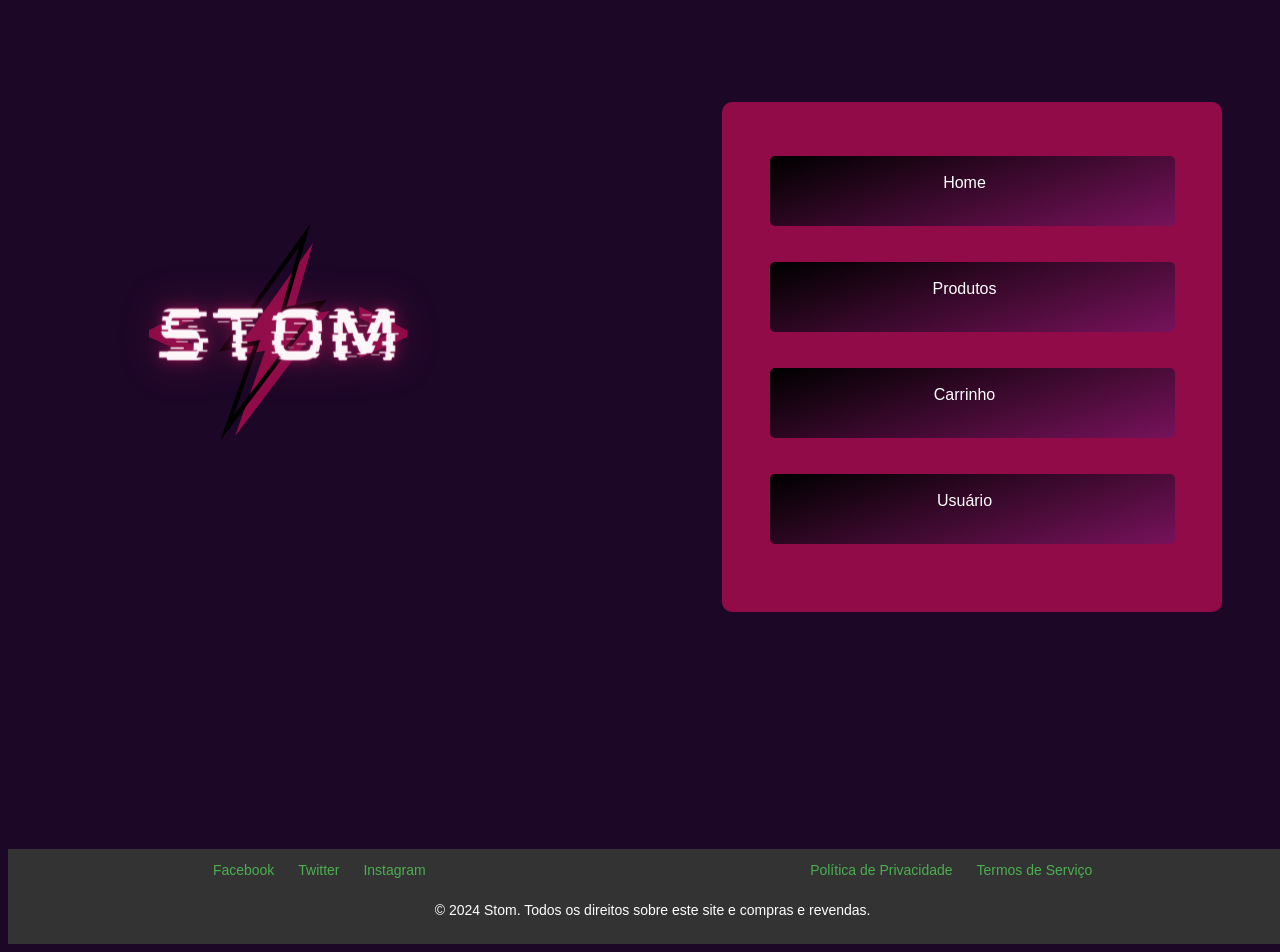
<file: Stom-main/STOM-2.0-main/base.html>
<!DOCTYPE html>
<html lang="pt-BR">
<head>
    <meta charset="UTF-8">
    <meta name="viewport" content="width=device-width, initial-scale=1.0">
    <title>Stom</title>
    <link rel="stylesheet" href="style.css">
</head>
<body>
   <br><br><br>
    <div class="content">
        <img class="logo" src="Player One (1).png">  
         
    </div>

    
    
    <div class="cabeçario-home">
    <br><br><br><div class="tx"><a href="base.html"><br>Home</a></div><br>
    <br><div class="tx"><a href="index.html"><br>Produtos</a></div><br>
    <br><div class="tx"><a href="cart.html"><br>Carrinho</a></div><br>
    <br><div class="tx"><a href="login.html"><br>Usuário</a></div><br>
    </div>
    <footer class="footer">
        <div class="footer-content">
            <div class="social-media">
                <a href="#" aria-label="Facebook">Facebook</a>
                <a href="#" aria-label="Twitter">Twitter</a>
                <a href="https://www.instagram.com/stomcompany?utm_source=ig_web_button_share_sheet&igsh=ZDNlZDc0MzIxNw==" aria-label="Instagram">Instagram</a>
            </div>
            <div class="footer-links">
                <a href="politica.html">Política de Privacidade</a>
                <a href="po-dev.html">Termos de Serviço</a>
            </div>
        </div>
        <div class="footer-bottom">
            <p>&copy; 2024 Stom. Todos os direitos sobre este site e compras e revendas.</p>
        </div>
    </footer>
</body>
</html>
</file>
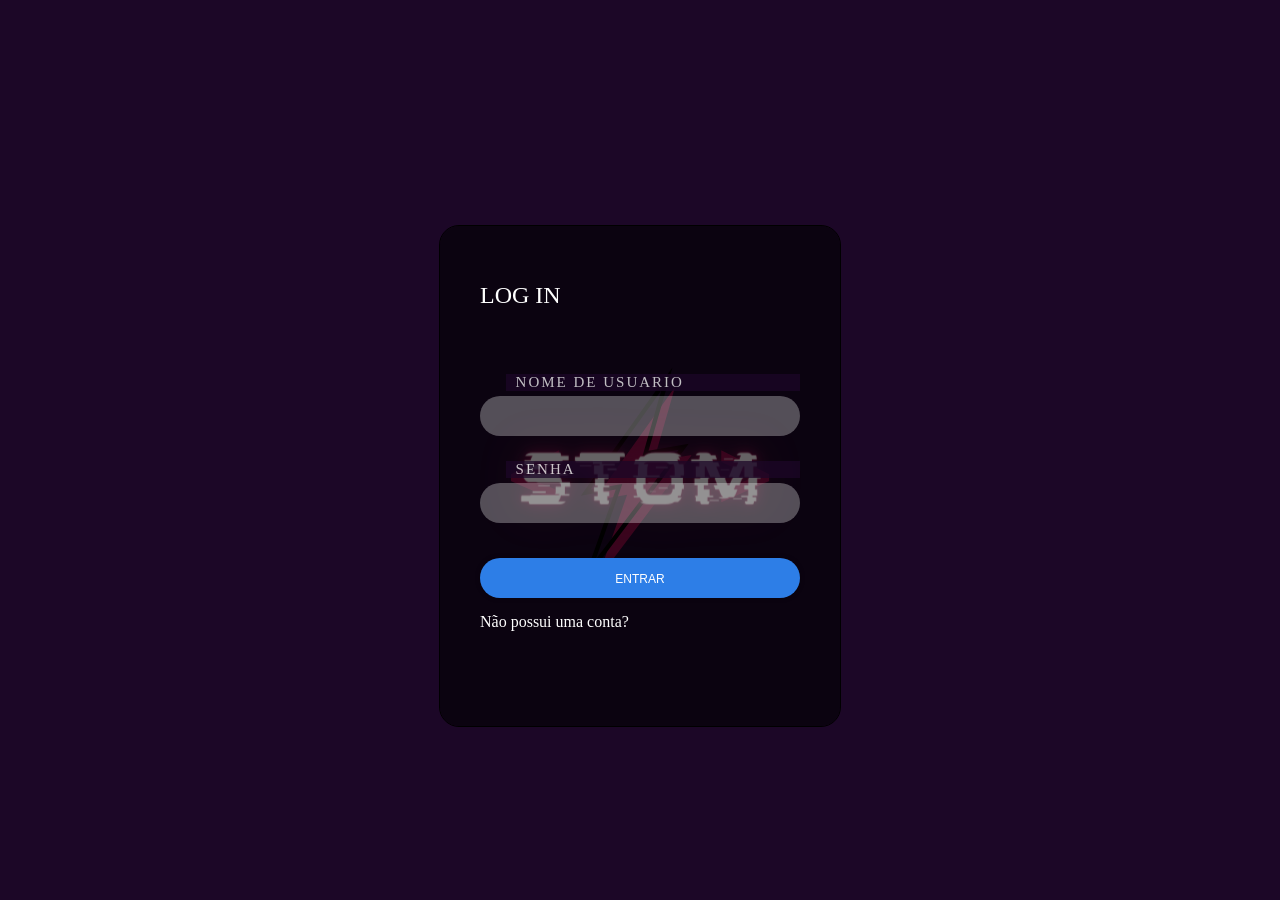
<file: Stom-main/STOM-2.0-main/login.html>
<!DOCTYPE html>
<html lang="pt-BR">

<head>
    <meta charset="UTF-8">
    <meta name="viewport" content="width=device-width, initial-scale=1.0">
    <link rel="stylesheet" href="log.css">
    <title>log in</title>
</head>

<body>
    <div class="login">
        <form>
            <h1>LOG IN</h1>
            <label>nome de usuario</label>
            <input type="text">
            <label>senha</label>
            <input type="password">
            <button><a href="index.html">Entrar</a></button>
            <a href="user_profile.html">Não possui uma conta?</a>
        </form>
    </div>
    

</body>

</html>
</file>
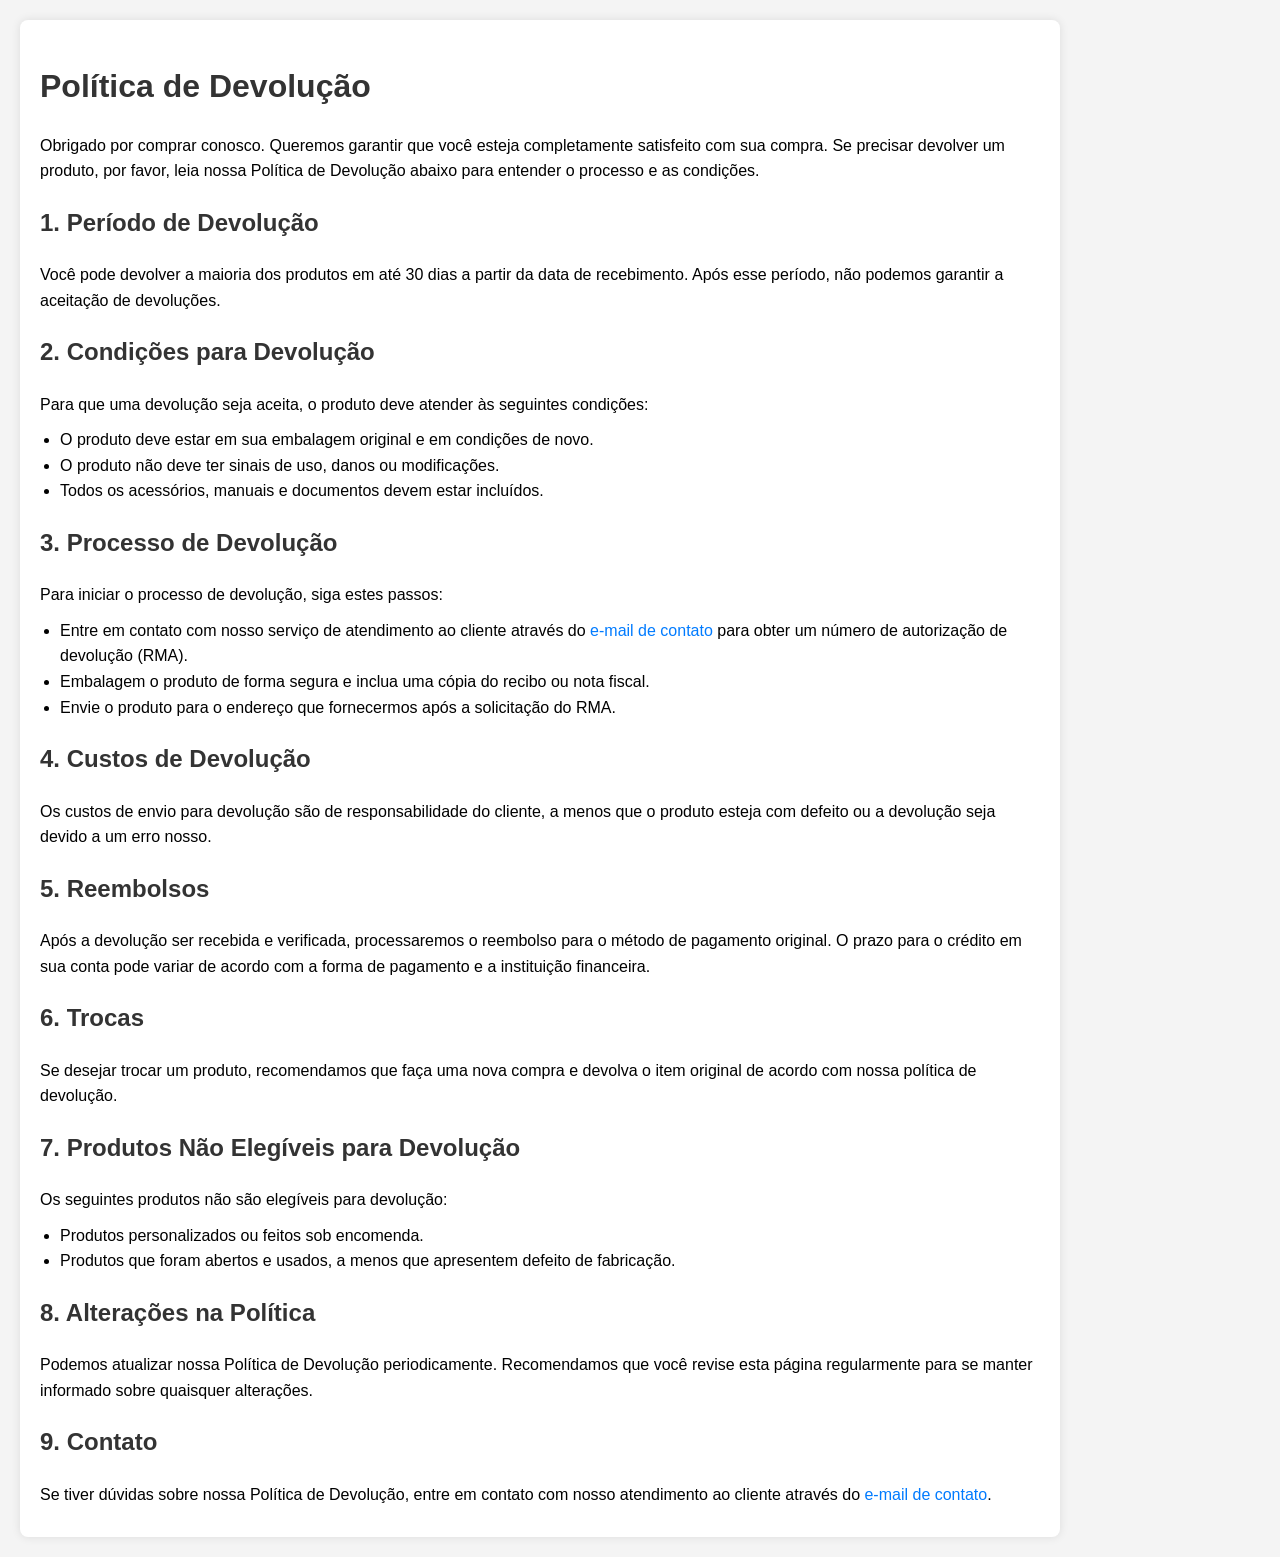
<file: Stom-main/STOM-2.0-main/po-dev.html>
<!DOCTYPE html>
<html lang="pt-BR">
<head>
    <meta charset="UTF-8">
    <meta name="viewport" content="width=device-width, initial-scale=1.0">
    <title>Política de Devolução - Site de Peças de Computador</title>
    <link rel="stylesheet" href="st.css">
</head>
<body>
    <div class="container">
        <h1>Política de Devolução</h1>
        
        <p>Obrigado por comprar conosco. Queremos garantir que você esteja completamente satisfeito com sua compra. Se precisar devolver um produto, por favor, leia nossa Política de Devolução abaixo para entender o processo e as condições.</p>
        
        <h2>1. Período de Devolução</h2>
        <p>Você pode devolver a maioria dos produtos em até 30 dias a partir da data de recebimento. Após esse período, não podemos garantir a aceitação de devoluções.</p>
        
        <h2>2. Condições para Devolução</h2>
        <p>Para que uma devolução seja aceita, o produto deve atender às seguintes condições:</p>
        <ul>
            <li>O produto deve estar em sua embalagem original e em condições de novo.</li>
            <li>O produto não deve ter sinais de uso, danos ou modificações.</li>
            <li>Todos os acessórios, manuais e documentos devem estar incluídos.</li>
        </ul>
        
        <h2>3. Processo de Devolução</h2>
        <p>Para iniciar o processo de devolução, siga estes passos:</p>
        <ul>
            <li>Entre em contato com nosso serviço de atendimento ao cliente através do <a href="mailto:mikael.veiga.silva@escola.pr.gov.br">e-mail de contato</a> para obter um número de autorização de devolução (RMA).</li>
            <li>Embalagem o produto de forma segura e inclua uma cópia do recibo ou nota fiscal.</li>
            <li>Envie o produto para o endereço que fornecermos após a solicitação do RMA.</li>
        </ul>
        
        <h2>4. Custos de Devolução</h2>
        <p>Os custos de envio para devolução são de responsabilidade do cliente, a menos que o produto esteja com defeito ou a devolução seja devido a um erro nosso.</p>
        
        <h2>5. Reembolsos</h2>
        <p>Após a devolução ser recebida e verificada, processaremos o reembolso para o método de pagamento original. O prazo para o crédito em sua conta pode variar de acordo com a forma de pagamento e a instituição financeira.</p>
        
        <h2>6. Trocas</h2>
        <p>Se desejar trocar um produto, recomendamos que faça uma nova compra e devolva o item original de acordo com nossa política de devolução.</p>
        
        <h2>7. Produtos Não Elegíveis para Devolução</h2>
        <p>Os seguintes produtos não são elegíveis para devolução:</p>
        <ul>
            <li>Produtos personalizados ou feitos sob encomenda.</li>
            <li>Produtos que foram abertos e usados, a menos que apresentem defeito de fabricação.</li>
        </ul>
        
        <h2>8. Alterações na Política</h2>
        <p>Podemos atualizar nossa Política de Devolução periodicamente. Recomendamos que você revise esta página regularmente para se manter informado sobre quaisquer alterações.</p>
        
        <h2>9. Contato</h2>
        <p>Se tiver dúvidas sobre nossa Política de Devolução, entre em contato com nosso atendimento ao cliente através do <a href="mailto:mikael.veiga.silva@escola.pr.gov.br">e-mail de contato</a>.</p>
    </div>
    
   
            </body>
</html>
</file>
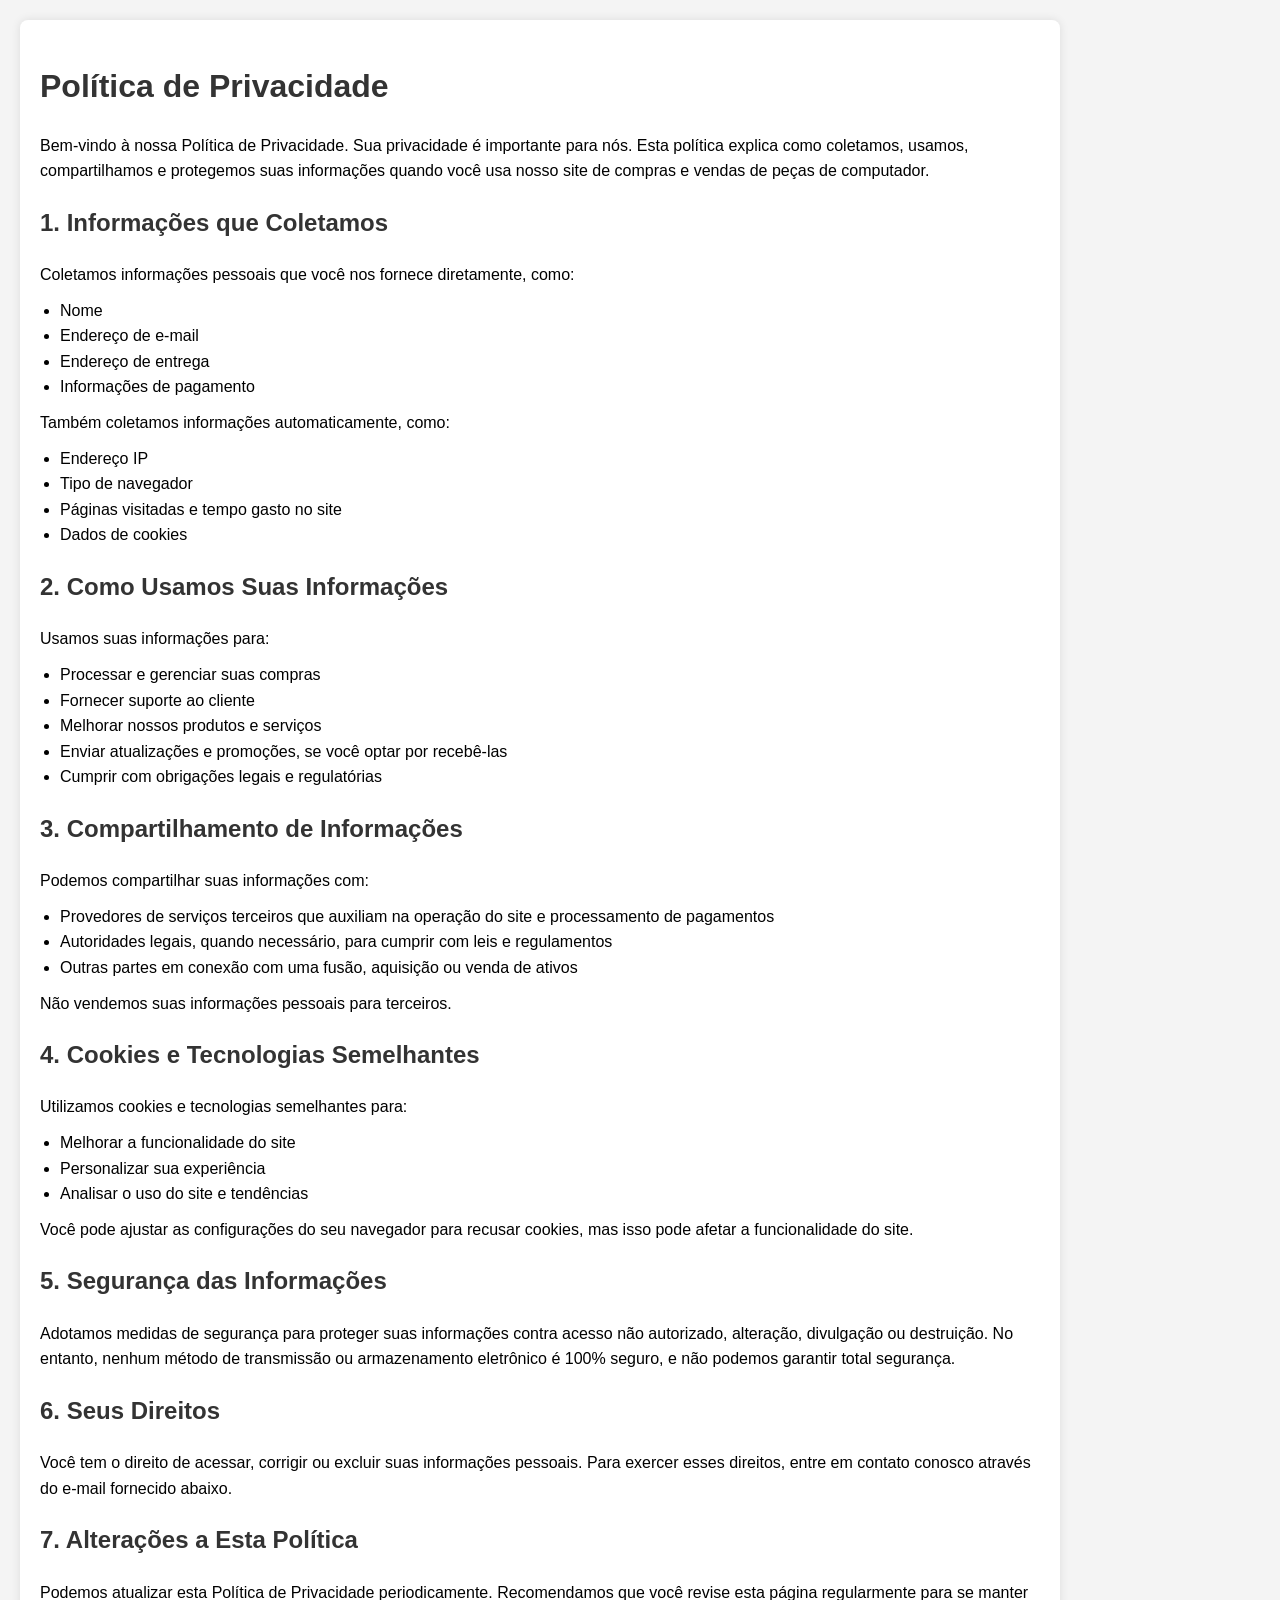
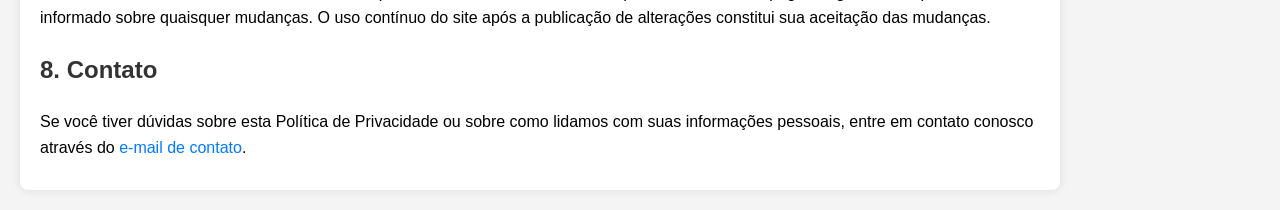
<file: Stom-main/STOM-2.0-main/politica.html>
<!DOCTYPE html>
<html lang="pt-BR">
<head>
    <meta charset="UTF-8">
    <meta name="viewport" content="width=device-width, initial-scale=1.0">
    <title>Política de Privacidade - Site de Peças de Computador</title>
    <link rel="stylesheet" href="st.css">
</head>
<body>
    <div class="container">
        <h1>Política de Privacidade</h1>
        
        <p>Bem-vindo à nossa Política de Privacidade. Sua privacidade é importante para nós. Esta política explica como coletamos, usamos, compartilhamos e protegemos suas informações quando você usa nosso site de compras e vendas de peças de computador.</p>
        
        <h2>1. Informações que Coletamos</h2>
        <p>Coletamos informações pessoais que você nos fornece diretamente, como:</p>
        <ul>
            <li>Nome</li>
            <li>Endereço de e-mail</li>
            <li>Endereço de entrega</li>
            <li>Informações de pagamento</li>
        </ul>
        <p>Também coletamos informações automaticamente, como:</p>
        <ul>
            <li>Endereço IP</li>
            <li>Tipo de navegador</li>
            <li>Páginas visitadas e tempo gasto no site</li>
            <li>Dados de cookies</li>
        </ul>
        
        <h2>2. Como Usamos Suas Informações</h2>
        <p>Usamos suas informações para:</p>
        <ul>
            <li>Processar e gerenciar suas compras</li>
            <li>Fornecer suporte ao cliente</li>
            <li>Melhorar nossos produtos e serviços</li>
            <li>Enviar atualizações e promoções, se você optar por recebê-las</li>
            <li>Cumprir com obrigações legais e regulatórias</li>
        </ul>
        
        <h2>3. Compartilhamento de Informações</h2>
        <p>Podemos compartilhar suas informações com:</p>
        <ul>
            <li>Provedores de serviços terceiros que auxiliam na operação do site e processamento de pagamentos</li>
            <li>Autoridades legais, quando necessário, para cumprir com leis e regulamentos</li>
            <li>Outras partes em conexão com uma fusão, aquisição ou venda de ativos</li>
        </ul>
        <p>Não vendemos suas informações pessoais para terceiros.</p>
        
        <h2>4. Cookies e Tecnologias Semelhantes</h2>
        <p>Utilizamos cookies e tecnologias semelhantes para:</p>
        <ul>
            <li>Melhorar a funcionalidade do site</li>
            <li>Personalizar sua experiência</li>
            <li>Analisar o uso do site e tendências</li>
        </ul>
        <p>Você pode ajustar as configurações do seu navegador para recusar cookies, mas isso pode afetar a funcionalidade do site.</p>
        
        <h2>5. Segurança das Informações</h2>
        <p>Adotamos medidas de segurança para proteger suas informações contra acesso não autorizado, alteração, divulgação ou destruição. No entanto, nenhum método de transmissão ou armazenamento eletrônico é 100% seguro, e não podemos garantir total segurança.</p>
        
        <h2>6. Seus Direitos</h2>
        <p>Você tem o direito de acessar, corrigir ou excluir suas informações pessoais. Para exercer esses direitos, entre em contato conosco através do e-mail fornecido abaixo.</p>
        
        <h2>7. Alterações a Esta Política</h2>
        <p>Podemos atualizar esta Política de Privacidade periodicamente. Recomendamos que você revise esta página regularmente para se manter informado sobre quaisquer mudanças. O uso contínuo do site após a publicação de alterações constitui sua aceitação das mudanças.</p>
        
        <h2>8. Contato</h2>
        <p>Se você tiver dúvidas sobre esta Política de Privacidade ou sobre como lidamos com suas informações pessoais, entre em contato conosco através do <a href="mailto:mikael.veiga.silva@escola.pr.gov.br">e-mail de contato</a>.</p>
    </div>
</body>
</html>
</file>
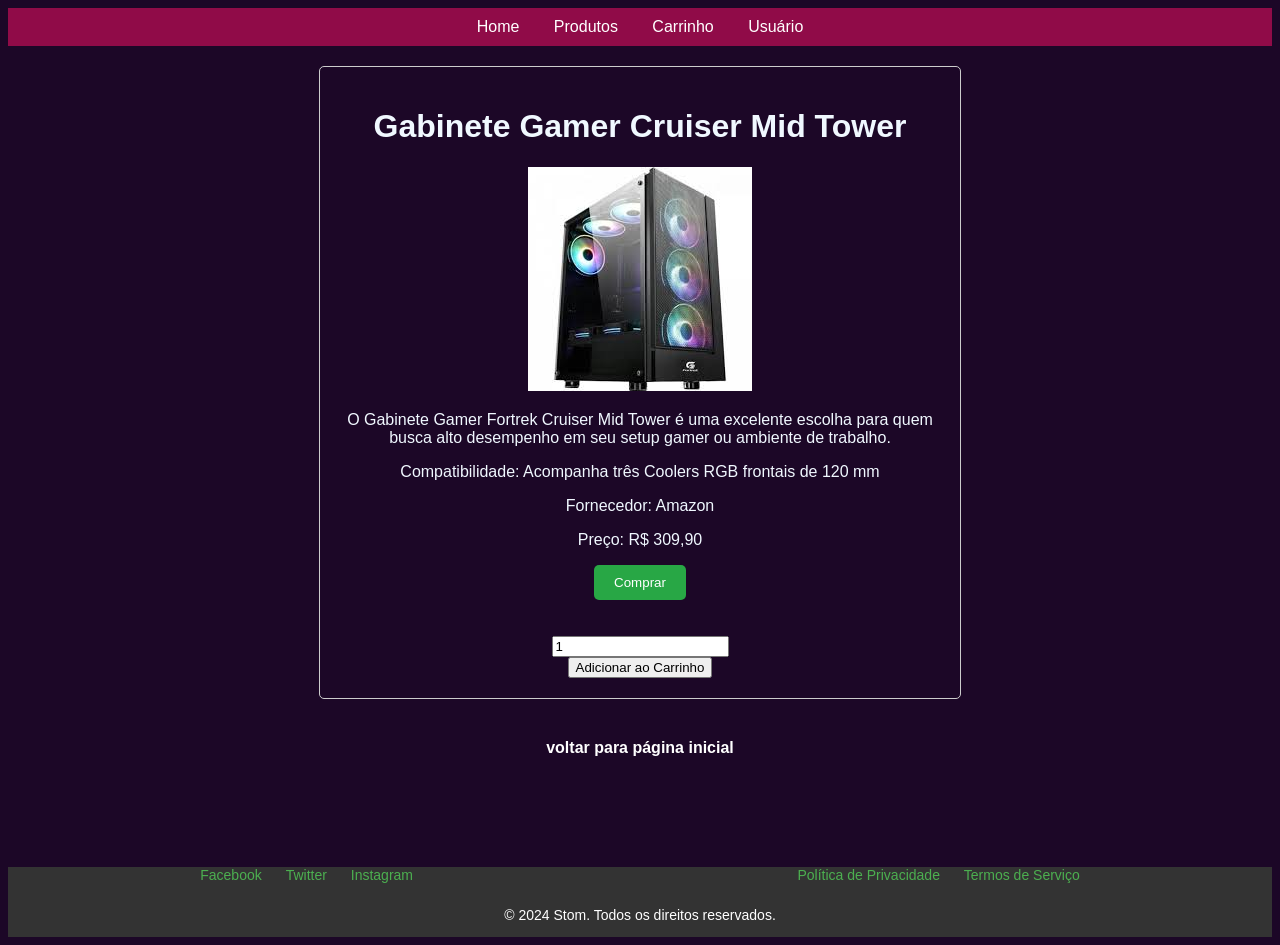
<file: Stom-main/STOM-2.0-main/product-6.html>
<!DOCTYPE html>
<html lang="pt-BR">

<head>
    <meta charset="UTF-8">
    <meta name="viewport" content="width=device-width, initial-scale=1.0">
    <link rel="stylesheet" href="p.css">

    <title>Gabinete Gamer Cruiser Mid Tower</title>
</head>

<body>
    <nav>
        <a href="base.html">Home</a>
        <a href="index.html">Produtos</a>
        <a href="cart.html">Carrinho</a>
        <a href="login.html">Usuário</a>
        <div class="searchBox">


        </div>

        
    </nav>
    <div class="produto">
        <h1>Gabinete Gamer Cruiser Mid Tower</h1>
        <img src="[data-uri]"
            alt="Logo do Fornecedor">
        <p>O Gabinete Gamer Fortrek Cruiser Mid Tower é uma excelente escolha para quem busca alto desempenho em seu
            setup gamer ou ambiente de trabalho.</p>
        <p>Compatibilidade: Acompanha três Coolers RGB frontais de 120 mm</p>
        <p>Fornecedor: Amazon</p>
        <p>Preço: R$ 309,90</p>
        <button class="comprar">Comprar</button><br>
        <form action="cart.html" method="POST">
            <br><input type="hidden" name="product_id" value="produto">
            <br><input type="number" name="quantity" value="1" min="1">
            <br><button type="submit">Adicionar ao Carrinho</button>
        </form>
    </div>
    <div class="lk1">
        <a href="index.html" id="lk"><strong>voltar para página inicial</strong></a>
    </div>
    <footer class="footer">
        <div class="footer-content">
            <div class="social-media">
                <a href="#" aria-label="Facebook">Facebook</a>
                <a href="#" aria-label="Twitter">Twitter</a>
                <a href="https://www.instagram.com/stomcompany?utm_source=ig_web_button_share_sheet&igsh=ZDNlZDc0MzIxNw=="
                    aria-label="Instagram">Instagram</a>
            </div>
            <div class="footer-links">
                <a href="politica.html">Política de Privacidade</a>
                <a href="po-dev.html">Termos de Serviço</a>
            </div>
        </div>
        <div class="footer-bottom">
            <p>&copy; 2024 Stom. Todos os direitos reservados.</p>
        </div>
    </footer>

</body>

</html>
</file>
<file: Stom-main/STOM-2.0-main/style.css>
/*  parte do corpo do site  */
body {
    font-family: Arial, sans-serif;
    background-color: #1C0727;
    color: aliceblue;

}

/*parte  do cabeçario/navegador entre as paginas*/
nav {
    background-color: #900B48;
    color: white;
    padding: 10px;
    text-align: center;
    height: 10vh;
    max-width: 300vh;
    font-size: 20px;

}

nav a {
    color: white;
    margin: 0 15px;
    text-decoration: none;
}

nav a:hover {
    text-decoration: underline;
}

.lk-bar{
    margin-top: 30px;
}


/*logo na parte do "home"*/
.content {
    padding: 20px;
    font-size: 30px;
}

.logo {
    text-align: center;
    float: left;

}


/*estrutura do home*/


.h1{
    align-items: center;
    align-content: center;
    text-align: center;
    
}
 
.cabeçario-home {
    width: 500px;
    height: 510px;
    text-align: center;
    float: right;
    background-color: #900B48;
    border-radius: 10px;
    transition: all .3s;
    margin-right: 50px;
}

.cabeçario-home a {
    color: white;
    margin: 0 15px;
    text-decoration: none;
}

.cabeçario-home a:houver {
    text-decoration: underline;
}

.tx {
    text-align: center;
    box-align: center;
    background: linear-gradient(163deg, black 1%, #76125A 99%);
    border-radius: 5px;
    width: 405px;
    height: 70px;
    margin-left: auto;
    margin-right: auto;
    transition: all .2s;
}

.tx:houver {
    transform: scale(0.90);
    border-radius: 20px;
}

.cabeçario-home:hover {
    box-shadow: 0px 0px 30px 1px rgba(0, 255, 117, 0.30);
}



.produtolk{
    color: inherit;
    text-decoration: none;
}



#pes {
    right: auto;
    bottom: auto;
}

.card {
    width: 300px;
    height: 510px;
    background-image: linear-gradient(163deg, #900B48 0%, #65085878 100%);
    border-radius: 30px;
    transition: all .3s;
}

.card2 {
    width: 400px;
    height: 510px;
    background-color: #1a1a1a;
    border-radius: 30px;
    transition: all .3s;
}

.card2:hover {
    transform: scale(0.95);
    border-radius: 30px;
}

.card:hover {
    box-shadow: 10px 10px 30px 1px rgba(184, 10, 175, 0.3);
}



#pa{
    color: white;
    text-decoration: none;
}
.imageni{
    width: 100%;
    aspect-ratio: 4/3;
    object-fit: contain;
    mix-blend-mode:lighten ;

}

.products,
.cart-items,
.card,
.card2 {
    display: flex ;
    flex-wrap: wrap;
    float: left;
    text-align: center;
    justify-content: space-between;
    gap: 2%;
    
}

.product,
.cart-item,
.card2 {
    border: 2px solid #360550;
    margin: 0px;
    padding: 10px;
    border-radius: 10px;
    background-color: #1C0727;
    width: 400px;
    height: 487px;
    box-shadow: 10 10 10px rgba(0, 0, 0, 0.1);
}

.product img,
.cart-item img,
.card2 img {
    max-width: 200px;
    height: max-content;
    align-items: center;
    display: flex;
}

.product h2,
.cart-item h2,
.card h2,
.card2 h2 {
    color: #faf6f8;
    font-size: 1.3em;
    text-align: center;
    text-justify: auto;
}

.product p,
.cart-item p,
.card p,
.card2 p {
    margin: 20px 100;
   
}

.product a,
.cart-item a,
.card a,
.card2 a {
    font-family: 'Franklin Gothic Medium', 'Arial Narrow', Arial, sans-serif;
    align-items: flex-end;
    display: flex;
    color: inherit;
    text-decoration: none;
    
}

.cc{
    background-color: #1C0727;
    border-radius: #ffffff;
    display: flex;
    align-self: auto;
    align-content: center;




    
}





form {
    max-width: 400px;
    margin: 0 auto;
    align-items:  center;
    height: 300px;
}


button {
    background-color: #007bff;
    color: #fff;
    border: none;
    padding: 10px 20px;
    border-radius: 4px;
    cursor: pointer;
}

button {
    background-color: #900B48;
    color: rgb(4, 4, 4);
    border: none;
    padding: 10px 15px;
    cursor: pointer;
    border-radius: 5px;
}

button:hover {
    background-color: #9370DB;
}

.espaco {
    height: 100vh;
}

.footer {
    background-color: #333;
    color: #fff;
    text-align: center;
    margin: 0;
    display: flex;
    flex-direction: column;
    width: 100%;
    font-size: 14px;
    margin-top: 83vh;
    padding: 1%;
}

.footer-content {
    display: flex;
    justify-content: space-around;
    align-items: center;
}

.social-media a,
.footer-links a {
    margin: 0 10px;
    color: #555;
    text-decoration: none;
}

.social-media a:hover,
.footer-links a:hover {
    text-decoration: underline;
}

.footer a {
    color: #4CAF50;
    text-decoration: none;
}

.footer a:hover {
    text-decoration: underline;
}

.footer-bottom {
    margin-top: 10px;
}
</file>
<file: Stom-main/STOM-2.0-main/log.css>
body {

    background-color: #1C0727;
    color: aliceblue;
}

#arco {
    background: linear-gradient(to left,
            violet, indigo,
            blue, green, yellow,
            orange, red);
    background-clip: text;
    display: inline;
    color: transparent;
    animation: animated 5s linear infinite;
}

@keyframes animated {
    to {
        background-position-x: 161px
    }

    ;
}


.login {
    border: 1px solid black;
    width: 400px;
    height: 500px;
    background-image: url(Player\ One\ \(1\).png);
    align-content: center;
    max-width: 100%;
    margin-top: 25vh;
    color: white;
    border-radius: 20px;
    box-shadow: opx 0px 20px rgb(0, 0, 0);
    background-size: cover;
    background-position: center;
    overflow: hidden;
    margin-left: auto;
    margin-right: auto;
}



form {
    display: block;
    box-sizing: border-box;
    padding: 40px;
    width: 100%;
    height: 100%;
    backdrop-filter: brightness(40%);
    flex-direction: column;
    display: flex;
    gap: 5px;
}

h1 {
    font-weight: normal;
    font-size: 24px;
    text-shadow: 0px 0px 2 px rgba(0, 0, 0, 0.5);
    margin-bottom: 60px;
}

label {
    background-color: #1C0727;
    color: white;
    text-transform: uppercase;
    font-size: 15px;
    letter-spacing: 2px;
    padding-left: 10px;
    border: 3px;
    margin-left: 8%;
    padding-right: 50px;
    opacity: 75%;
}

input {
    background: rgba(255, 255, 255, 0.3);
    height: 40px;
    line-height: 40px;
    border-radius: 20px;
    padding: 0px 20px;
    border: none;
    margin-bottom: 20px;
    color: white;
}

button {
    background: rgb(45, 126, 231);
    height: 40px;
    line-height: 40px;
    border-radius: 40px;
    border: none;
    margin: 10px 0px;
    box-shadow: 0px 0px 5px rgba(0, 0, 0, 0.3);
    color: white;
    font-size: 12px;
    text-transform: uppercase;
}

div a {
    color: white;
    text-decoration: none;

}
</file>
<file: Stom-main/STOM-2.0-main/st.css>
body {
    font-family: Arial, sans-serif;
    line-height: 1.6;
    margin: 0;
    padding: 0;
    background-color: #f4f4f4;
}
.container {
    max-width: 1000px;
    margin: 20px;
    padding: 20px;
    background: #fff;
    border-radius: 8px;
    box-shadow: 0 0 10px rgba(0, 0, 0, 0.1);
    /* Alinhamento à esquerda */
    margin-left: 30;
    margin-right: auto;
}
h1, h2, h3 {
    color: #333;
}
h1 {
    margin-bottom: 20px;
}
h2 {
    margin-top: 20px;
}
p {
    margin: 10px 0;
}
ul {
    margin: 10px 0;
    padding-left: 20px;
}
a {
    color: #007bff;
    text-decoration: none;
}
a:hover {
    text-decoration: underline;
}
</file>
<file: Stom-main/STOM-2.0-main/p.css>
/*  parte do corpo do site  */
body {
    font-family: Arial, sans-serif;
    background-color: #1C0727;
    color: aliceblue;

}

/*parte  do cabeçario/navegador entre as paginas*/
nav {
    background-color: #900B48;
    color: white;
    padding: 10px;
    text-align: center;

}

nav a {
    color: white;
    margin: 0 15px;
    text-decoration: none;
}

nav a:hover {
    text-decoration: underline;
}



.produto {
    max-width: 600px;
    margin: 20px auto;
    padding: 20px;
    border: 1px solid #ccc;
    border-radius: 5px;
    text-align: center;
}

.produto img {
    max-width: 100%;
    height: auto;
}

.preco {
    font-size: 1.5em;
    color: green;
    margin: 10px 0;
}

.comprar {
    background-color: #28a745;
    color: white;
    border: none;
    padding: 10px 20px;
    cursor: pointer;
    border-radius: 5px;
}
.lk1{
    max-width: 600px;
    margin: 20px auto;
    padding: 20px;
    border-radius: 5px;
    text-align: center;
}

#lk {

    text-decoration: none;
    color: white;

}





.footer {
    background-color: #333;
    color: #fff;
    text-align: center;
    margin: 0;
    display: flex;
    flex-direction: column;
    width: 100%;
    font-size: 14px;
    margin-top: 10vh;
}

.footer-content {
    display: flex;
    justify-content: space-around;
    align-items: center;
}

.social-media a,
.footer-links a {
    margin: 0 10px;
    color: #555;
    text-decoration: none;
}

.social-media a:hover,
.footer-links a:hover {
    text-decoration: underline;
}

.footer a {
    color: #4CAF50;
    text-decoration: none;
}

.footer a:hover {
    text-decoration: underline;
}

.footer-bottom {
    margin-top: 10px;
}
</file>
